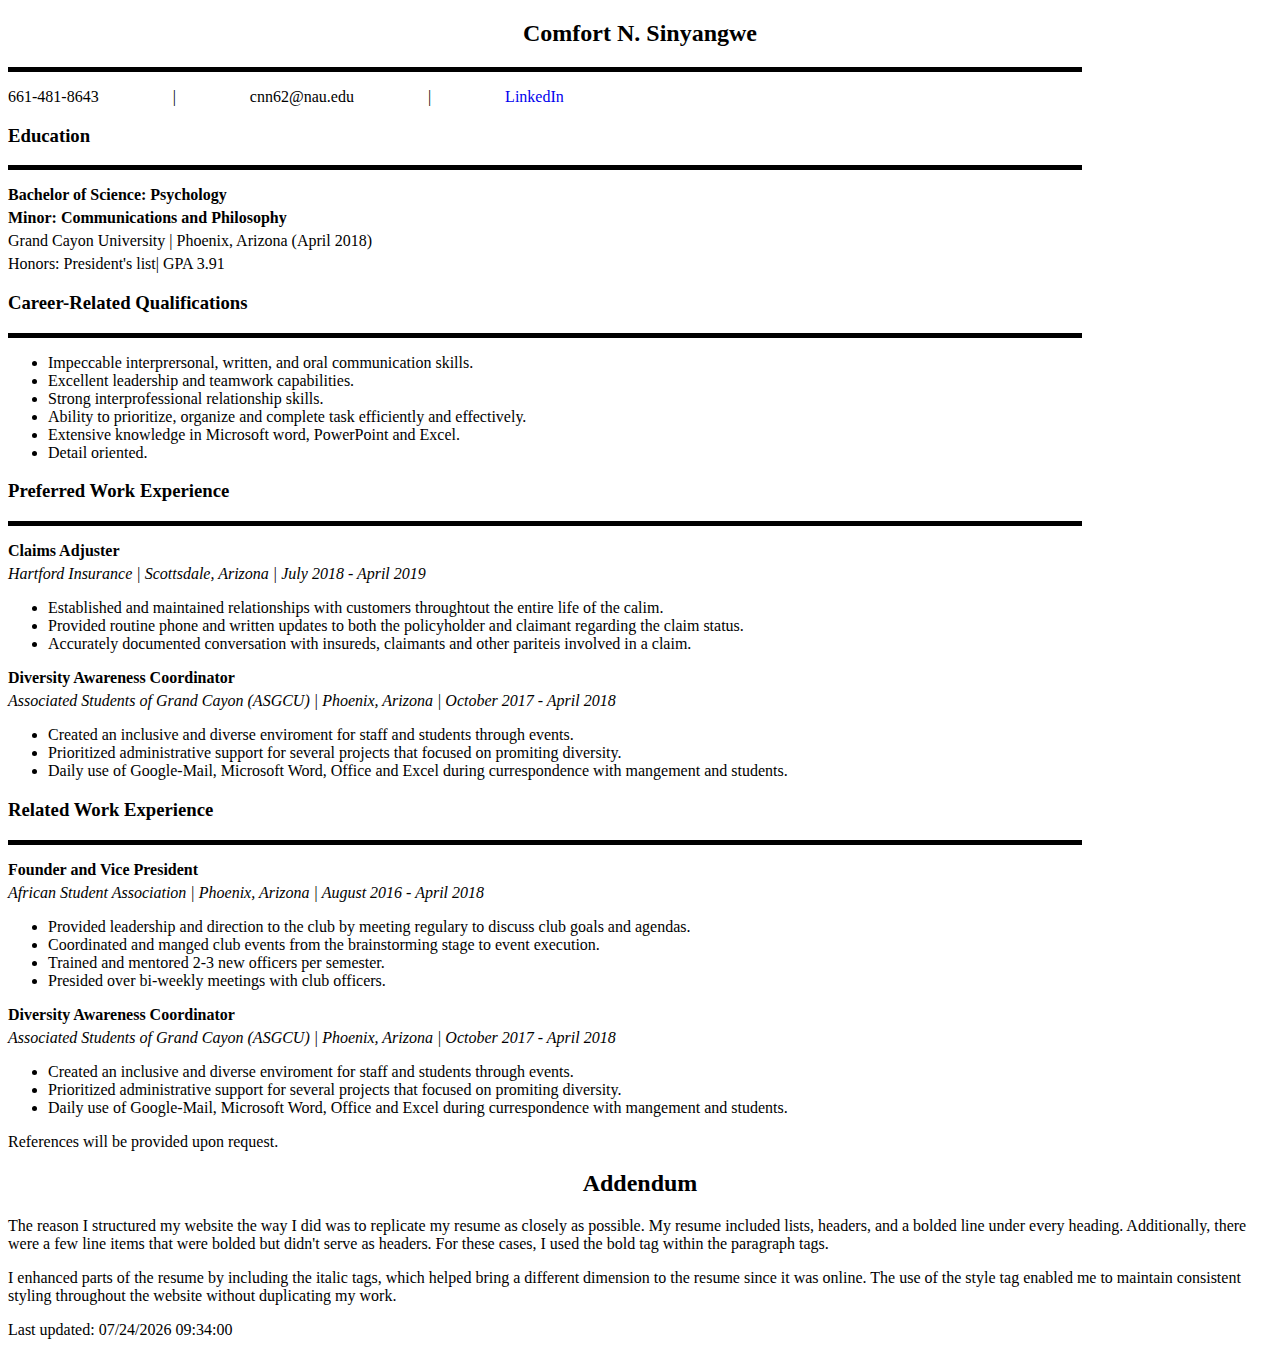
<file: lab-2/index.html>
<!DOCTYPE html>
<html lang="en-US">
    <head>
        <meta charset="UTF-8">
        <title> Comfort's Online Resume </title>
        <style>
            h2
            {
                text-align: center;
            }
            .bold-line
            {
                border: none;
                height: 5px;
                background-color: black;
                margin: 0;
                width: 85%;
            }
            .tab
            {
                display: inline-block;
                margin-right: 70px;
            }

            .reduced-spacing
            {
                margin-bottom: 5px;
            }

            .reduced-spacing + .reduced-spacing
            {
                margin-top: 5px;
            }
        </style>
    </head>
    <body>
        <article>
            <h2> Comfort N. Sinyangwe</h2>
            <hr class="bold-line">
            <p>
                    <span class="tab">661-481-8643</span>
                    <span class="tab">|</span>
                    <span class="tab">cnn62@nau.edu</span>
                    <span class="tab">|</span>
                    <a href="https://www.linkedin.com/in/comfortnorteye/">
                        <span class="tab">LinkedIn</span>
                    </a>
            </p>

            <h3>Education</h3>
                <hr class="bold-line">
                <p class="reduced-spacing"><b>Bachelor of Science: Psychology</b></p>
                <p class="reduced-spacing""><b>Minor: Communications and Philosophy</b></p>
                <p class="reduced-spacing"">Grand Cayon University | Phoenix, Arizona (April 2018)</p>
                <p class="reduced-spacing"">Honors: President's list| GPA 3.91</p>


            <h3>Career-Related Qualifications</h3>
                <hr class="bold-line">
                <ul>
                    <li>Impeccable interprersonal, written, and oral communication skills.</li>
                    <li>Excellent leadership and teamwork capabilities.</li>
                    <li>Strong interprofessional relationship skills.</li>
                    <li>Ability to prioritize, organize and complete task efficiently and effectively.</li>
                    <li>Extensive knowledge in Microsoft word, PowerPoint and Excel.</li>
                    <li>Detail oriented.</li>
                </ul>

            <h3>Preferred Work Experience</h3>
                <hr class="bold-line">
                <p class="reduced-spacing"><b>Claims Adjuster</b></p>
                <p class="reduced-spacing"><i>Hartford Insurance | Scottsdale, Arizona | July 2018 - April 2019</i></p>
                <ul>
                    <li>Established and maintained relationships with customers throughtout the entire life of the calim.</li>
                    <li>Provided routine phone and written updates to both the policyholder and claimant regarding the claim status.</li>
                    <li>Accurately documented conversation with insureds, claimants and other pariteis involved in a claim.</li>
                </ul>

                <p class="reduced-spacing"><b>Diversity Awareness Coordinator</b></p>
                <p class="reduced-spacing"><i>Associated Students of Grand Cayon (ASGCU) | Phoenix, Arizona | October 2017 - April 2018</i></p>
                <ul>
                    <li>Created an inclusive and diverse enviroment for staff and students through events.</li>
                    <li>Prioritized administrative support for several projects that focused on promiting diversity.</li>
                    <li>Daily use of Google-Mail, Microsoft Word, Office and Excel during currespondence with mangement and students.</li>
                </ul>


                <h3>Related Work Experience</h3>
                <hr class="bold-line">
                <p class="reduced-spacing"><b>Founder and Vice President</b></p>
                <p class="reduced-spacing"><i>African Student Association | Phoenix, Arizona | August 2016 - April 2018</i></p>
                <ul>
                    <li>Provided leadership and direction to the club by meeting regulary to discuss club goals and agendas.</li>
                    <li>Coordinated and manged club events from the brainstorming stage to event execution.</li>
                    <li>Trained and mentored 2-3 new officers per semester.</li>
                    <li>Presided over bi-weekly meetings with club officers.</li>
                </ul>

                <p class="reduced-spacing"><b>Diversity Awareness Coordinator</b></p>
                <p class="reduced-spacing"><i>Associated Students of Grand Cayon (ASGCU) | Phoenix, Arizona | October 2017 - April 2018</i></p>
                <ul>
                    <li>Created an inclusive and diverse enviroment for staff and students through events.</li>
                    <li>Prioritized administrative support for several projects that focused on promiting diversity.</li>
                    <li>Daily use of Google-Mail, Microsoft Word, Office and Excel during currespondence with mangement and students.</li>
                </ul>

                <p>References will be provided upon request.</p>
        
        </article>

        <article>
            <h2>Addendum</h4>
                <p>
                    The reason I structured my website the way I did was to replicate my resume as closely as possible. 
                    My resume included lists, headers, and a bolded line under every heading. 
                    Additionally, there were a few line items that were bolded but didn't serve as headers. 
                    For these cases, I used the bold tag within the paragraph tags.
                </p>
                <p>
                    I enhanced parts of the resume by including the italic tags, which helped bring a different dimension to the resume since it was online. 
                    The use of the style tag enabled me to maintain consistent styling throughout the website without duplicating my work.
                </p>


        </article>
       
        
    </body>

    <footer>
        <p>Last updated:
            <span id="lastModified"></span>
        </p>
        <script type="text/javascript">
            var x = document.lastModified;
            document.getElementById('lastModified').textContent = x;
        </script>

    </footer>

</html>
</file>
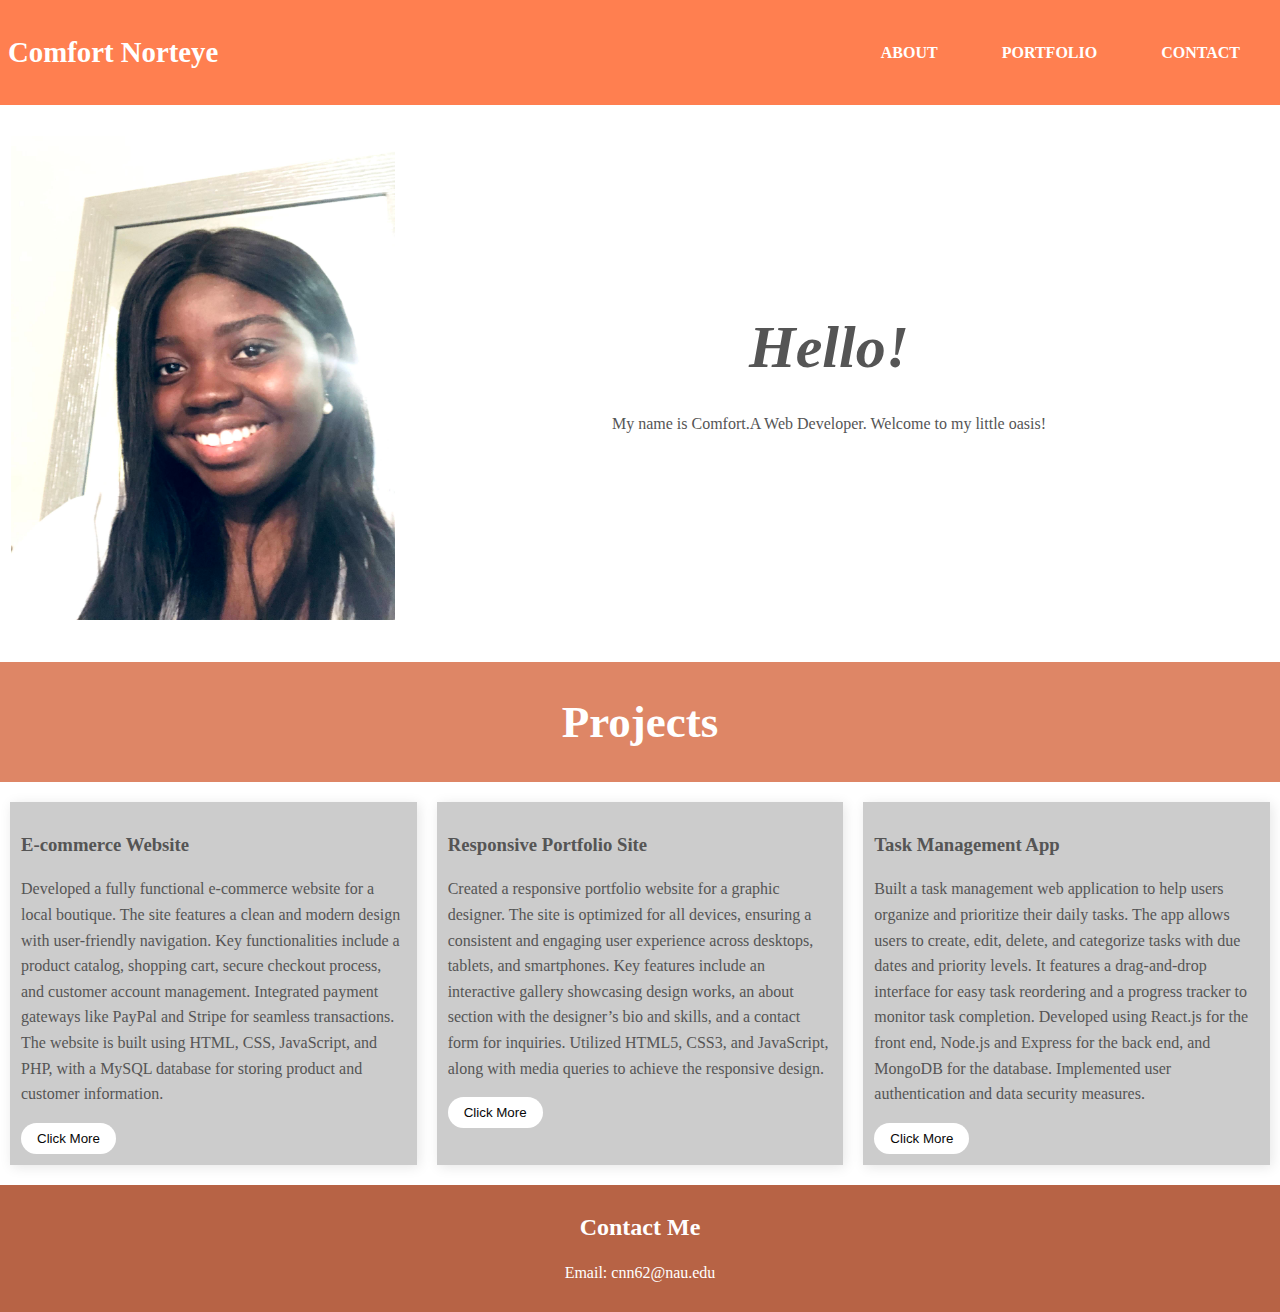
<file: mywebsite/index.html>
<!DOCTYPE html>
<html lang="en-US">
<head>
	<title>My Portfolio</title>
	<link rel="stylesheet" type="text/css" href="css/style.css">
</head>

<body>
	<header id= "main-header">
		<nav id= "navbar">
			<div class ="name-container">
				<h2>Comfort Norteye</h2>
			</div>	
			<div class="topnav">
				<ul>
					<li><a href="#about">ABOUT</a></li>
					<li><a href="#projects">PORTFOLIO</a></li>
					<li><a href="#contact">CONTACT</a></li>

				</ul>
			</div>
		</nav>
	</header>
	

	<main id="main">
		<section id="about">
			<div>
				<img src="IMG_7433.jpg" alt="young lady" style="float:left;width:400px;height:500px;">
			</div>
			<div class="introduction">
				<h2 id="hello">Hello!</h2>
				<p> My name is Comfort.A Web Developer. Welcome to my little oasis! </p>
			
			</div>
		</section>
			
		<section id="projects">
			<div class="seperator"></div>
			
			<div class="project-header">
				<h2> Projects</h2>
			</div>
	
			<section id="three-columns">
				<div class="row">
					<div class="column" style="background-color: #ccc;">
						
						<h3>E-commerce Website</h3>
						<p>	Developed a fully functional e-commerce website for a local boutique.
							The site features a clean and modern design with user-friendly navigation. 
							Key functionalities include a product catalog, shopping cart, secure checkout process, and customer account management. 
							Integrated payment gateways like PayPal and Stripe for seamless transactions. 
							The website is built using HTML, CSS, JavaScript, and PHP, with a MySQL database for storing product and customer information. 
						</p>
							<button class=button onclick="window.location.href='#'">Click More</button>
					</div>
					
					<div class="column" style="background-color: #ccc;">
							
							<h3>Responsive Portfolio Site</h3>
							<p>Created a responsive portfolio website for a graphic designer. 
								The site is optimized for all devices, ensuring a consistent and engaging user experience across desktops, tablets, and smartphones. 
								Key features include an interactive gallery showcasing design works, an about section with the designer’s bio and skills, and a contact form for inquiries. 
								Utilized HTML5, CSS3, and JavaScript, along with media queries to achieve the responsive design.  
							</p>
							<button class=button onclick="window.location.href='#'">Click More</button>
					</div>
					<div class="column" style="background-color: #ccc;">
						
						<h3>Task Management App</h3>
						<p>	Built a task management web application to help users organize and prioritize their daily tasks. 
							The app allows users to create, edit, delete, and categorize tasks with due dates and priority levels. 
							It features a drag-and-drop interface for easy task reordering and a progress tracker to monitor task completion. 
							Developed using React.js for the front end, Node.js and Express for the back end, and MongoDB for the database. 
							Implemented user authentication and data security measures. 
						</p>
						<button class=button onclick="window.location.href='#'">Click More</button>
					</div>
				</div>
			</section>
			
				
		</section>
	</main>
	

	<footer id="contact">
		<h2>Contact Me</h2>
		<p>Email: cnn62@nau.edu</p>
	</footer>

</body>
</html>
</file>
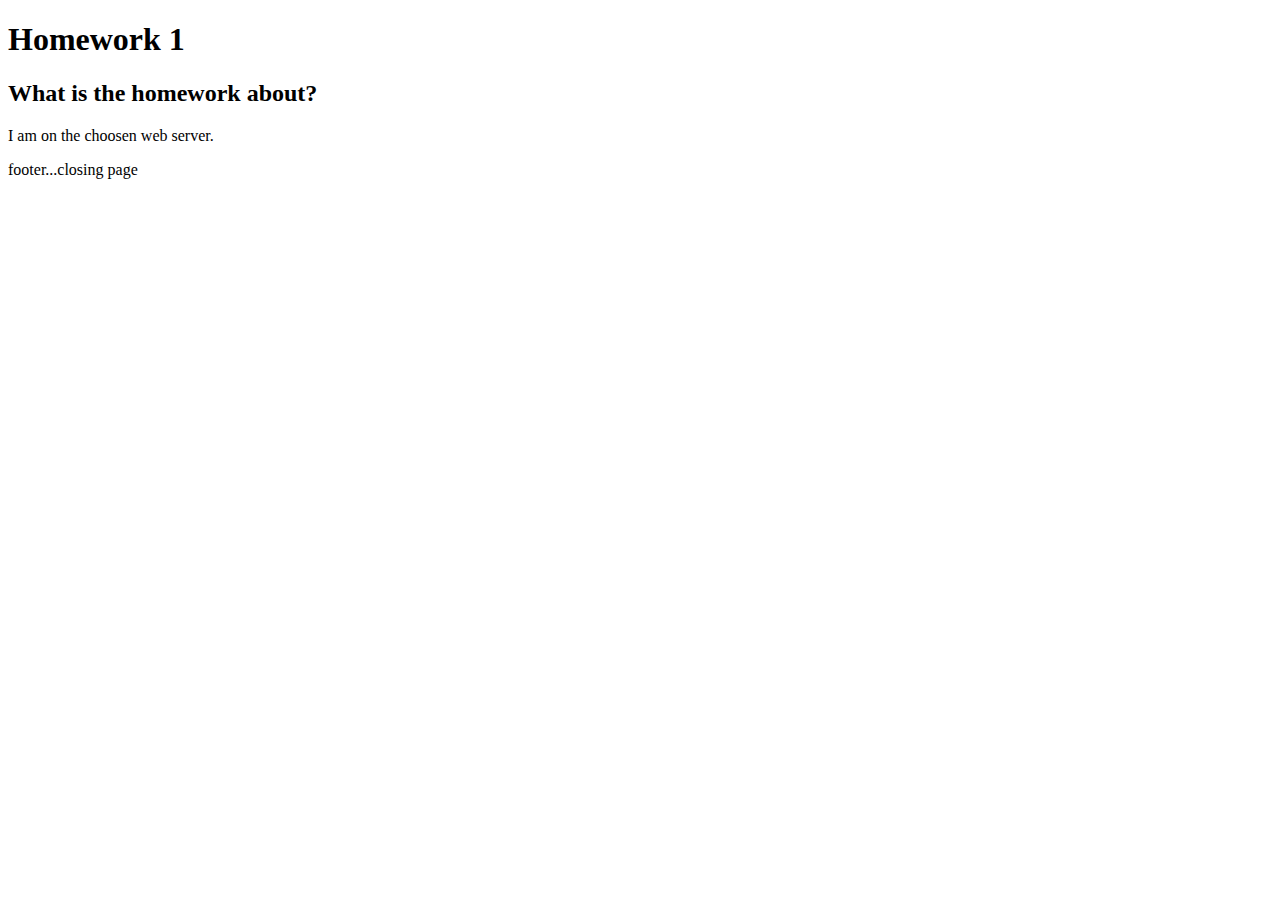
<file: netlify/index.html>
<!DOCTYPE html>
<html lang ="en">
    <head>
        <title>
            Module 1 - Homework 1
        </title>
    </head>
    <body>
        <h1>
            Homework 1
        </h1>
        <h2>
            What is the homework about?
        </h2>

        <p>
            I am on the choosen web server.
        </p>
    </body>

    <footer>
        footer...closing page
    </footer>
</html>
</file>
<file: mywebsite/css/style.css>
/* style applies to the whole page */
*{
	box-sizing: border-box;
}

body{
	background-color: white;
	color: #555;
	font-family: Georgia, 'Times New Roman', Times, serif;
	font-size: 16px;
	line-height: 1.6em;
	margin: 0;
}

.name-container{
	font-size: larger;
}


/* Style the navigation bar */
#main-header{
	background-color: coral;
	color: #fff
}

#navbar{
	background-color: coral;
	padding: 1rem 0.5rem;
	color:#fff;
	display: flex;
	justify-content: space-between;
	align-items: center;
	max-width: 1800px;
	margin: 0 auto;
	overflow: hidden;
}

#navbar ul{
	list-style: none;
	display: flex;
	justify-content: center;
	padding: 0;
	margin: 0;
}

#navbar ul li{
	margin: 1rem;
}

#navbar ul li a {
	color: #ffff;
	text-decoration: none;
	font-weight: bold;
	padding: 0.5rem 1rem;
}
.topnav a:hover{
	background-color: #ddd;
	color: black;
}
/* style the welcome page */
.introduction{
	text-align: center;
	padding: 10rem 0.5rem;
	margin: 20px;
}

#hello{
	font-family: Georgia, serif;
	font-style: italic;
	font-size: 60px;
}

img{
	max-width: 100;
	height: auto;
	margin: 3px;
	padding: 0.5rem;
}

/* style the project section */

.project-header{
	background-color: rgb(222, 134, 102);
	color: white;
	padding: 10px;
	text-align: center;
	font-size: 30px;
}
#three_columns{
	display: flex;
	justify-content: space-between;
	margin: 20px 0;
}

.row{
	display: -webkit-flex;
	display: flex;
}
.column{
	float: left;
	width: 33.33%;
	padding: 10px;
	margin: 0 10px;
	margin-top: 20px;
	border:1px solid #ccc ;
	box-shadow: 2px 2px 12px rgba(0,0,0,0.1);
}


.button{
	display: block;
	margin-top: 10px;
	padding: 10px 20x;
	background-color: #fff;
	color: #080808;
	border: none;
	cursor: pointer;
	padding: 0.5rem 1rem;
	text-decoration: none;
	border-radius: 60px;
}

button:hover{
	background-color: #f1f1f1;
}

.seperator{
	margin: 50px;
}
@media(max-width: 600px){
	.column{
		width: 100%;
	}
}

/* Style the footer */

#contact{
	background: rgb(183, 99, 69);
	color: white;
	text-align: center;
	padding:10px;
	margin-top: 20px
}
</file>
